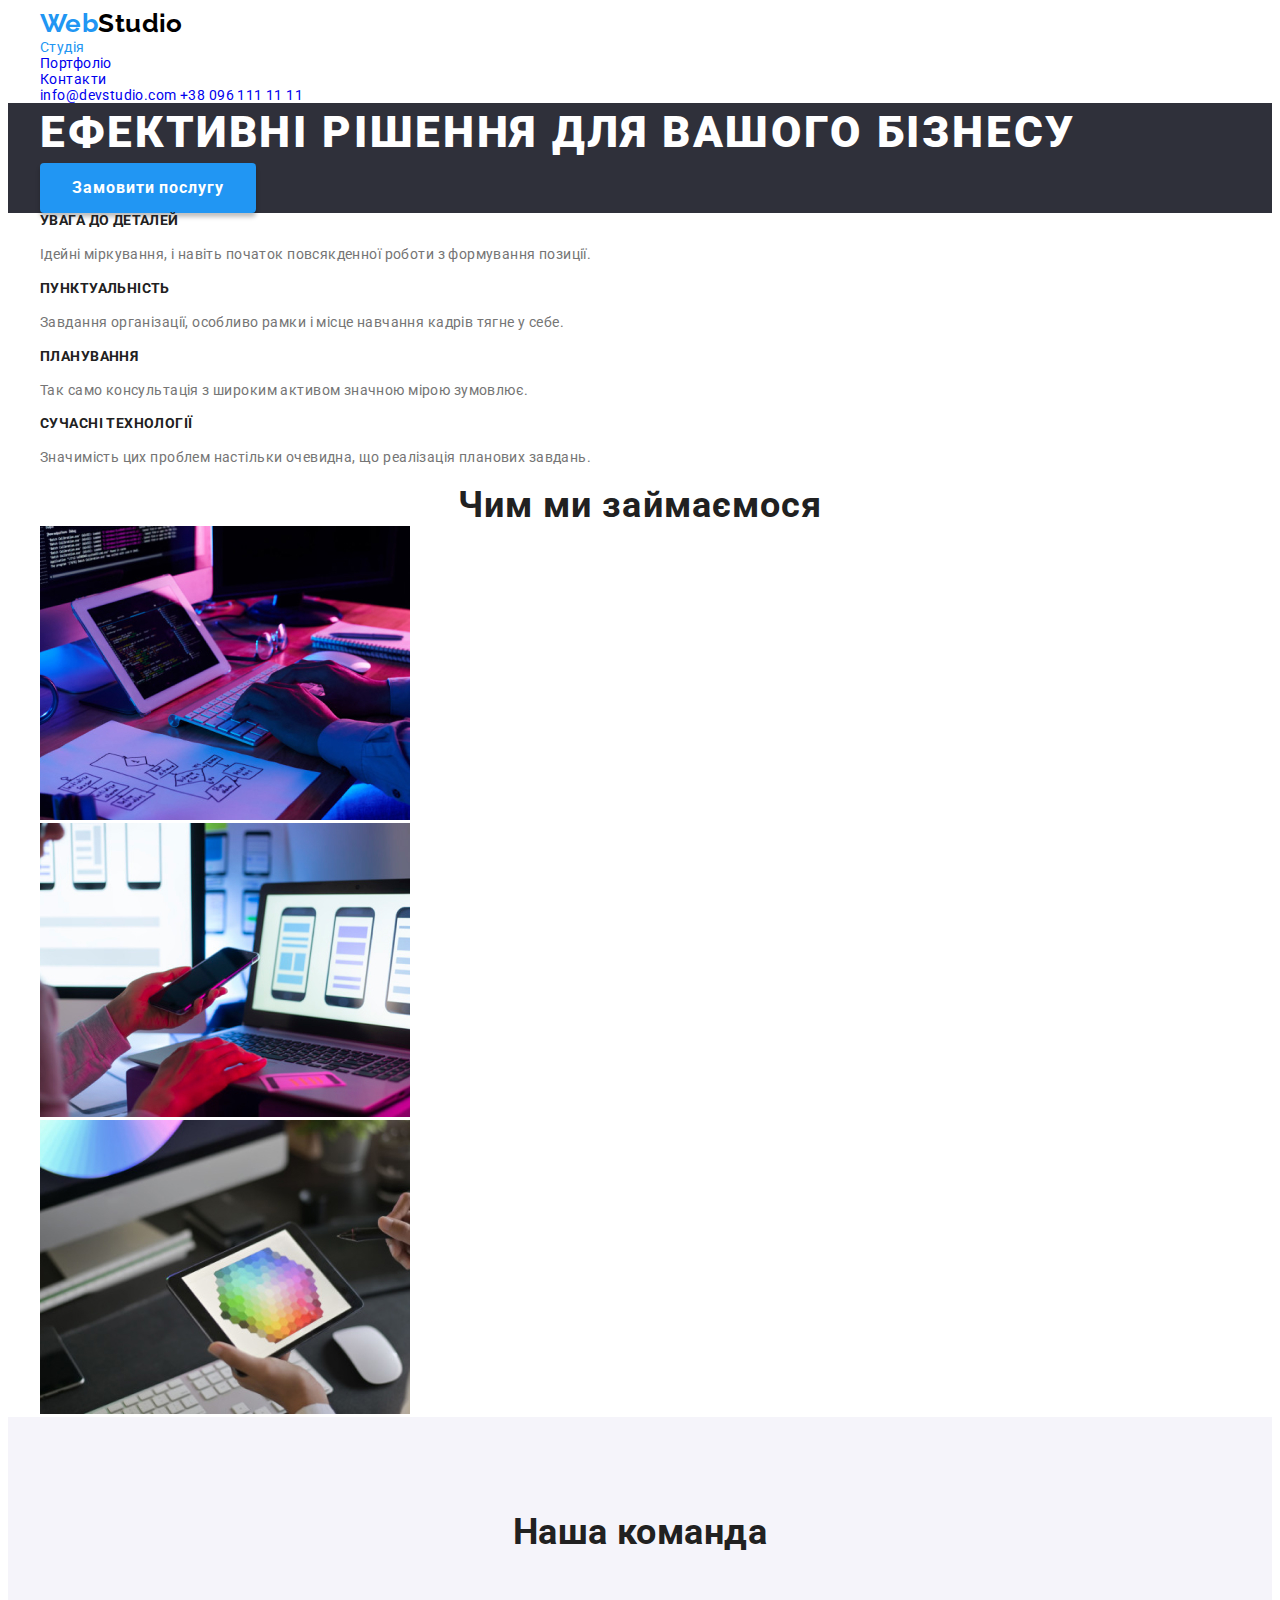
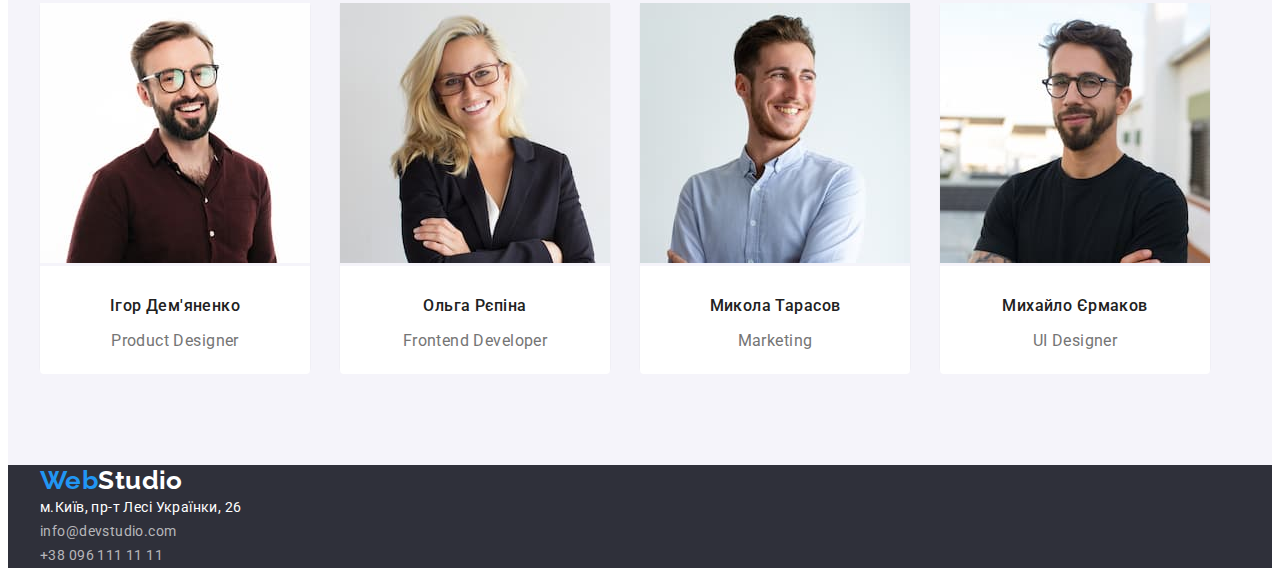
<file: index.html>
<!DOCTYPE html>
<html lang="uk">
  <head>
    <meta charset="UTF-8" />
    <meta http-equiv="X-UA-Compatible" content="IE=edge" />
    <meta name="viewport" content="width=device-width, initial-scale=1.0" />
    <title>goit-markup-hw-02</title>
    <link rel="stylesheet" href="./css/style.css" />
    <link rel="preconnect" href="https://fonts.googleapis.com" />
    <link rel="preconnect" href="https://fonts.gstatic.com" crossorigin />
    <link
      href="https://fonts.googleapis.com/css2?family=Raleway:wght@700&family=Roboto:wght@400;500;700;900&display=swap"
      rel="stylesheet"
    />
  </head>
  <body>
    <!-- Панель навігації -->
    <header class="header">
      <div class="container">
        <a href="./index.html" class="logo header-logo-position" lang="en"
          ><span class="logo-span">Web</span>Studio</a
        >
        <nav class="navigation">
          <ul class="navigation-list">
            <li class="navigation-item">
              <a href="./index.html" class="navigation-link current">Студія</a>
            </li>
            <li class="navigation-item">
              <a href="./portfolio.html" class="navigation-link">Портфоліо</a>
            </li>
            <li class="navigation-item">
              <a href="#" class="navigation-link">Контакти</a>
            </li>
          </ul>
        </nav>
        <div class="header-contacts">
          <a href="mailto:info@devstudio.com" class="contacts-link">info@devstudio.com</a>
          <a href="tel:+380961111111" class="contacts-link">+38 096 111 11 11</a>
        </div>
      </div>
    </header>
    <main>
      <!-- Hero -->
      <section class="hero">
        <div class="container">
          <h1 class="title-main">Ефективні рішення для вашого бізнесу</h1>
          <button type="button" class="button-main">Замовити послугу</button>
        </div>
      </section>
      <!-- Переваги -->
      <section class="advantage">
        <div class="container">
          <h2 class="visually-hidden">переваги</h2>
          <ul class="advantages-list">
            <li>
              <h3>увага до деталей</h3>
              <p>Ідейні міркування, і навіть початок повсякденної роботи з формування позиції.</p>
            </li>
            <li>
              <h3>пунктуальність</h3>
              <p>Завдання організації, особливо рамки і місце навчання кадрів тягне у себе.</p>
            </li>
            <li>
              <h3>планування</h3>
              <p>Так само консультація з широким активом значною мірою зумовлює.</p>
            </li>
            <li>
              <h3>сучасні технології</h3>
              <p>Значимість цих проблем настільки очевидна, що реалізація планових завдань.</p>
            </li>
          </ul>
        </div>
      </section>
      <!-- Чим ми займаємося -->
      <section class="what-we-do">
        <div class="container">
          <h2>Чим ми займаємося</h2>
          <ul class="what-we-do-list">
            <li>
              <img src="images/img1.jpg" width="370" alt="img1" />
            </li>
            <li>
              <img src="images/img2.jpg" width="370" alt="img2" />
            </li>
            <li>
              <img src="images/img3.jpg" width="370" alt="img3" />
            </li>
          </ul>
        </div>
      </section>
      <!-- Наша команда -->
      <section class="team">
        <div class="container">
          <h2>Наша команда</h2>
          <ul class="team-list">
            <li>
              <img src="images/team81sq.jpg" width="270" alt="Ігор Дем'яненко" />
              <div class="card-description">
                <h3>Ігор Дем'яненко</h3>
                <p>Product Designer</p>
              </div>
            </li>
            <li>
              <img src="images/team82sq.jpg" width="270" alt="Ольга Рєпіна" />
              <div class="card-description">
                <h3>Ольга Рєпіна</h3>
                <p>Frontend Developer</p>
              </div>
            </li>
            <li>
              <img src="images/team83sq.jpg" width="270" alt="Микола Тарасов" />
              <div class="card-description">
                <h3>Микола Тарасов</h3>
                <p>Marketing</p>
              </div>
            </li>
            <li>
              <img src="images/team84sq.jpg" width="270" alt="Михайло Єрмаков" />
              <div class="card-description">
                <h3>Михайло Єрмаков</h3>
                <p>UI Designer</p>
              </div>
            </li>
          </ul>
        </div>
      </section>
    </main>
    <!-- Футер -->
    <footer class="footer">
      <div class="container">
        <h2 class="visually-hidden">контакти <span lang="en">webstudio</span></h2>
        <a href="./index.html" class="logo footer-logo-position" lang="en"
          ><span class="logo-span">Web</span>Studio</a
        >
        <address>
          <ul>
            <li>
              <a
                href="https://goo.gl/maps/Vq4ThPcJuNUEZJUE8"
                target="_blank"
                rel="noopener nofollow norefferer"
                class="address"
              >
                м.Київ, пр-т Лесі Українки, 26
              </a>
            </li>
            <li>
              <a href="mailto:info@devstudio.com" class="contacts-footer">info@devstudio.com </a>
            </li>
            <li>
              <a href="tel:+380961111111" class="contacts-footer">+38 096 111 11 11</a>
            </li>
          </ul>
        </address>
      </div>
    </footer>
  </body>
</html>
</file>
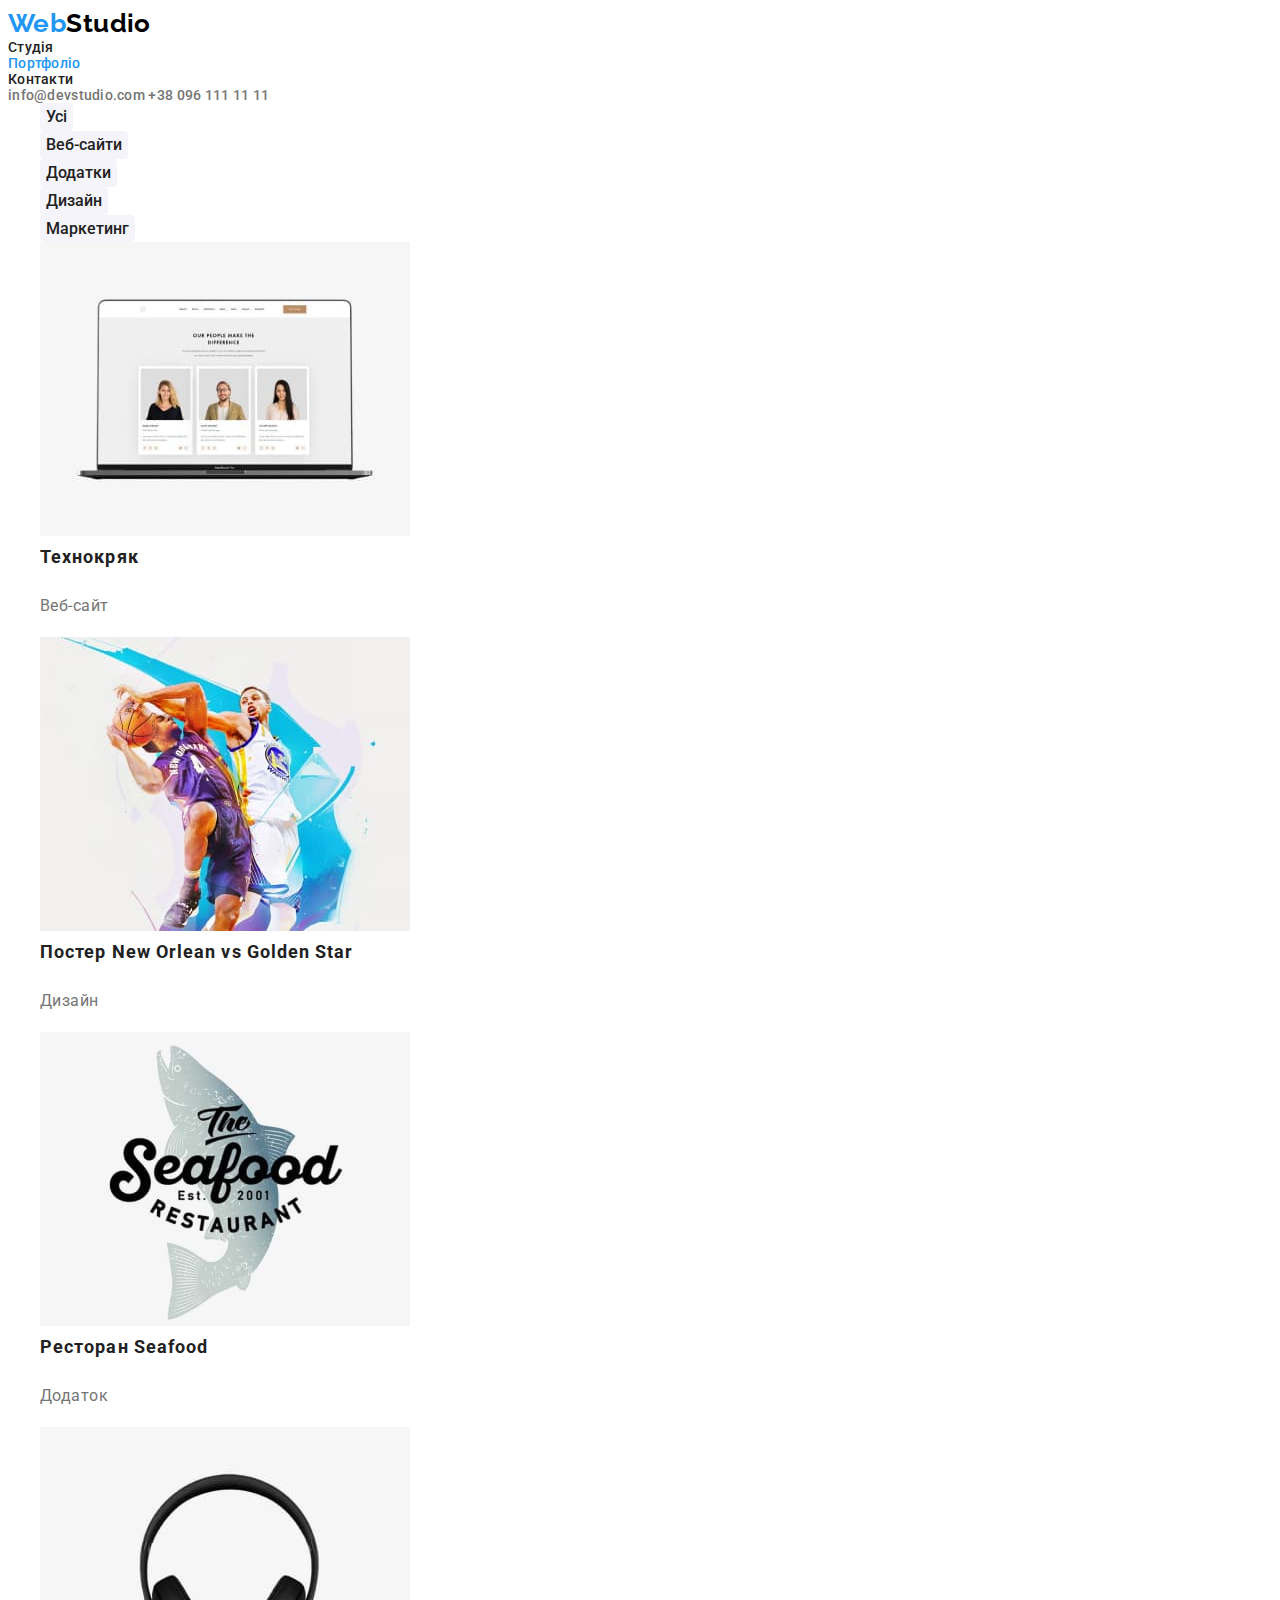
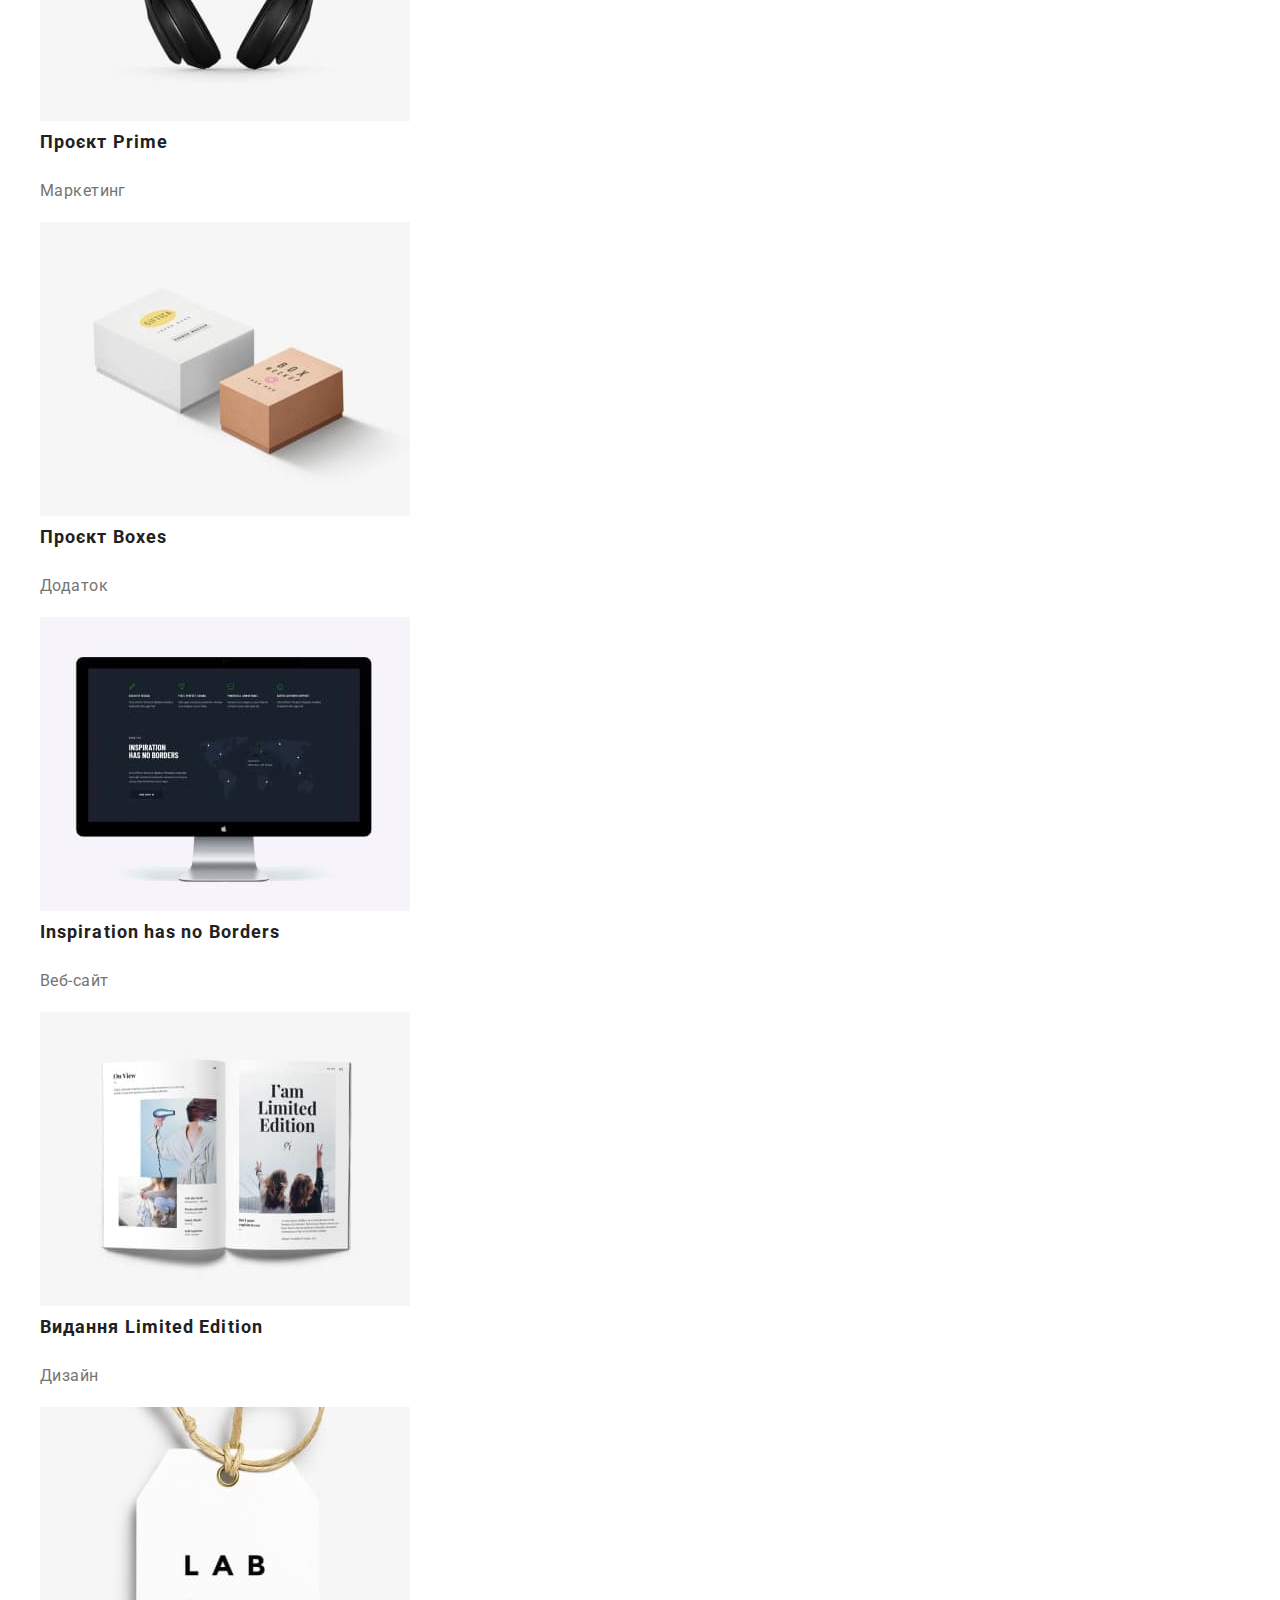
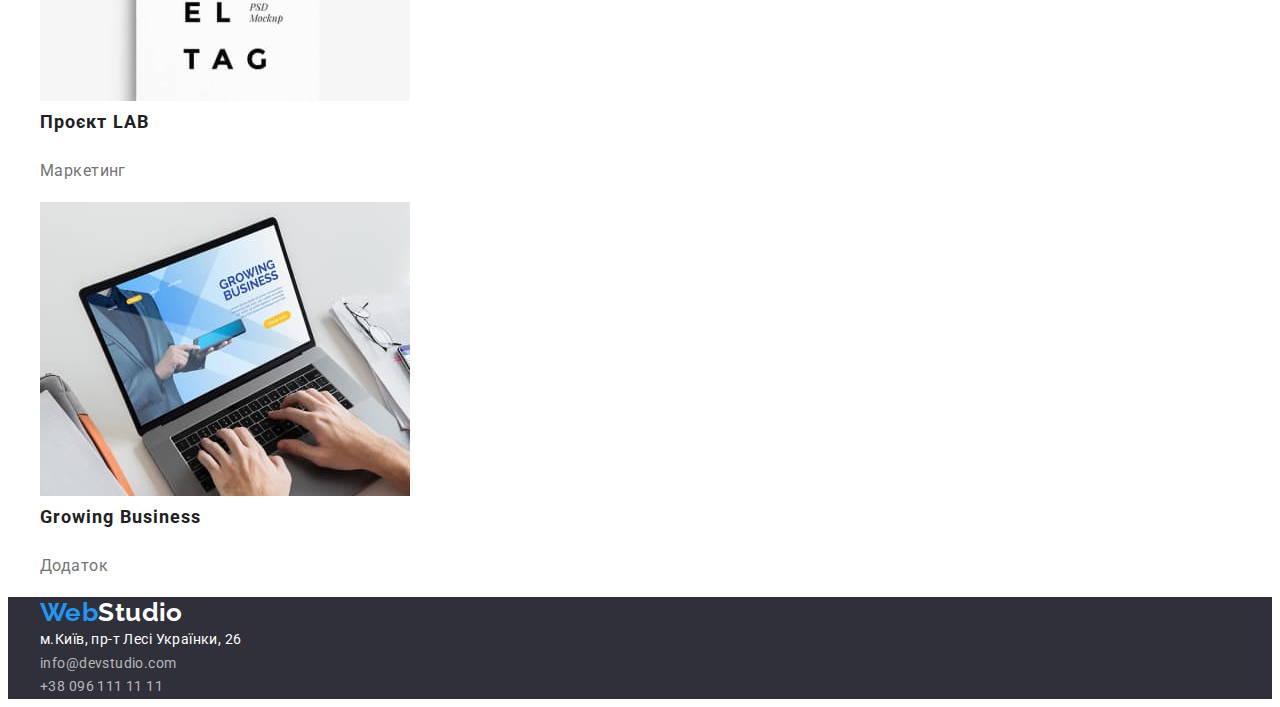
<file: portfolio.html>
<!DOCTYPE html>
<html lang="uk">
  <head>
    <meta charset="UTF-8" />
    <meta http-equiv="X-UA-Compatible" content="IE=edge" />
    <meta name="viewport" content="width=device-width, initial-scale=1.0" />
    <title>Portfolio</title>
    <link rel="stylesheet" href="./css/style.css" />
    <link rel="preconnect" href="https://fonts.googleapis.com" />
    <link rel="preconnect" href="https://fonts.gstatic.com" crossorigin />
    <link
      href="https://fonts.googleapis.com/css2?family=Raleway:wght@700&family=Roboto:wght@400;500;700;900&display=swap"
      rel="stylesheet"
    />
  </head>
  <body>
    <!-- Панель навігації -->
    <header class="header">
      <a href="./index.html" class="logo header-logo-position" lang="en"
        ><span class="logo-span">Web</span>Studio</a
      >
      <nav class="navigation">
        <ul>
          <li>
            <a href="./index.html" class="navigation-anchor">Студія</a>
          </li>
          <li>
            <a href="./portfolio.html" class="navigation-anchor current">Портфоліо</a>
          </li>
          <li>
            <a href="#" class="navigation-anchor">Контакти</a>
          </li>
        </ul>
      </nav>
      <div class="contacts">
        <a href="mailto:info@devstudio.com" class="contacts-anchor">info@devstudio.com</a>
        <a href="tel:+380961111111" class="contacts-anchor">+38 096 111 11 11</a>
      </div>
    </header>
    <main>
      <section class="container">
        <h1 class="visually-hidden">Our Portfolio</h1>
        <ul class="web-filter">
          <li><button type="button" class="filter-button">Усі</button></li>
          <li><button type="button" class="filter-button">Веб-сайти</button></li>
          <li><button type="button" class="filter-button">Додатки</button></li>
          <li><button type="button" class="filter-button">Дизайн</button></li>
          <li><button type="button" class="filter-button">Маркетинг</button></li>
        </ul>
        <ul class="works">
          <li>
            <img src="./images/techno.jpg" alt="Технокряк" width="370" />
            <h3>Технокряк</h3>
            <p>Веб-сайт</p>
          </li>
          <li>
            <img src="./images/poster_golden_star.jpg" alt="Постер" width="370" />
            <h3>Постер New Orlean vs Golden Star</h3>
            <p>Дизайн</p>
          </li>
          <li>
            <img src="./images/restaurant.jpg" alt="Ресторан" width="370" />
            <h3>Ресторан Seafood</h3>
            <p>Додаток</p>
          </li>
          <li>
            <img src="./images/project_prime.jpg" alt="Проєкт Prime" width="370" />
            <h3>Проєкт Prime</h3>
            <p>Маркетинг</p>
          </li>
          <li>
            <img src="./images/project_boxes.jpg" alt="Проєкт Boxes" width="370" />
            <h3>Проєкт Boxes</h3>
            <p>Додаток</p>
          </li>
          <li>
            <img src="./images/inspiration.jpg" alt="Inspiration" width="370" />
            <h3>Inspiration has no Borders</h3>
            <p>Веб-сайт</p>
          </li>
          <li>
            <img src="./images/limited_edition.jpg" alt="Видання" width="370" />
            <h3>Видання Limited Edition</h3>
            <p>Дизайн</p>
          </li>
          <li>
            <img src="./images/project_lab.jpg" alt="Проєкт LAB" width="370" />
            <h3>Проєкт LAB</h3>
            <p>Маркетинг</p>
          </li>
          <li>
            <img src="./images/growing_busines.jpg" alt="Growing Business" width="370" />
            <h3>Growing Business</h3>
            <p>Додаток</p>
          </li>
        </ul>
      </section>
    </main>
    <footer class="footer">
      <section class="container">
        <h2 class="visually-hidden">контакти <span lang="en">webstudio</span></h2>
        <a href="./index.html" class="logo footer-logo-position" lang="en"
          ><span class="logo-span">Web</span>Studio</a
        >
        <address>
          <ul>
            <li>
              <a
                href="https://goo.gl/maps/Vq4ThPcJuNUEZJUE8"
                target="_blank"
                rel="noopener nofollow norefferer"
                class="address"
              >
                м.Київ, пр-т Лесі Українки, 26
              </a>
            </li>
            <li>
              <a href="mailto:info@devstudio.com" class="contacts-footer">info@devstudio.com </a>
            </li>
            <li>
              <a href="tel:+380961111111" class="contacts-footer">+38 096 111 11 11</a>
            </li>
          </ul>
        </address>
      </section>
    </footer>
  </body>
</html>
</file>
<file: css/style.css>
:root {
  --main-text-color: #212121;
  --main-bg-color: #fff;
  --team-bg-color: #f5f4fa;
  --second-text-color: #757575;
  --accent-color: #2196f3;
  --logo-color: #000000;
  --shadow-color: #000000;
  --hero-footer-bg-color: #2f303a;
  --slave-text-color: #fff;
}
.visually-hidden {
  position: absolute;
  white-space: nowrap;
  width: 1px;
  height: 1px;
  overflow: hidden;
  border: 0;
  padding: 0;
  clip: rect(0 0 0 0);
  /* clip-path: inset(50%); */
  margin: -1px;
}
body {
  background-color: var(--main-bg-color);
  color: var(--main-text-color);
  font-family: 'Roboto', sans-serif;
  font-size: 14px;
  letter-spacing: 0.03em;
}

h1,
h2,
h3 {
  margin: 0;
  padding: 0;
}
ul,
li {
  list-style: none;
  padding: 0;
  margin: 0;
}
a {
  text-decoration: none;
}
.container {
  width: 1200px;
  margin: 0 auto;
}

/* ------HEADER------ */

.header {
  /* display: flex; */
}

.logo {
  display: inline-block;
  font-family: 'Raleway', sans-serif;
  font-style: normal;
  font-weight: 700;
  font-size: 26px;
  line-height: 1.19;
  color: var(--logo-color);
}
.header-logo-position {
  /* margin: 24px 93px 25px 215px; */
}

.logo-span {
  color: var(--accent-color);
}
.navigation ul {
  /* display: flex;
  margin: 32px 0; */
}
.navigation ul li + li {
  /* padding-left: 50px; */
}

.navigation-anchor {
  font-weight: 500;
  font-size: 14px;
  line-height: 16px;
  letter-spacing: 0.02em;
  color: var(--main-text-color);
}
.current {
  color: var(--accent-color);
}

.navigation-anchor:hover,
.navigation-anchor:focus,
.contacts-anchor:hover,
.contacts-anchor:focus {
  color: var(--accent-color);
}

.contacts-anchor {
  font-weight: 500;
  font-size: 14px;
  line-height: 16px;
  letter-spacing: 0.02em;
  color: var(--second-text-color);
}
.contacts a + a {
  /* margin-left: 50px; */
}

/*  -----------------MAIN------------------------ */
.hero {
  /* display: flex;
  flex-direction: column;
  flex-wrap: wrap;
  align-items: center;
  text-align: center; */
  background-color: var(--hero-footer-bg-color);
  /* height: 600px; */
}
.title-main {
  /* padding-top: 200px;
  margin-bottom: 30px;
  margin-left: 452px;
  margin-right: 452px;
  text-align: center; */
  color: var(--slave-text-color);
  font-weight: 900;
  font-size: 44px;
  line-height: 1.36;
  letter-spacing: 0.06em;
  text-transform: uppercase;
}
.button-main {
  width: 216px;
  height: 50px;
  background-color: var(--accent-color);
  color: var(--slave-text-color);
  font-family: inherit;
  font-weight: 700;
  font-size: 16px;
  line-height: 1.87;
  letter-spacing: 0.06em;
  border-radius: 4px;
  border-color: #ffffff00;
  box-shadow: 0px 4px 4px #00000040;
}
.button-main:hover,
.button:hover {
  cursor: pointer;
}

/* -----------------------ADVANTAGES-------------------- */
.advantage {
  /* margin-top: 94px;
  margin-bottom: 94px; */
}
.advantages-list {
  /* display: flex; */
}
.advantages-list h3 {
  /* margin-bottom: 10px; */
  font-weight: 700;
  font-size: 14px;
  line-height: 1.14;
  letter-spacing: 0.03em;
  text-transform: uppercase;
  color: var(--main-text-color);
}
.advantages-list p {
  color: var(--second-text-color);
  line-height: 1.71;
}
.advantages-list li + li {
  /* margin-left: 30px; */
}

/* -----WHAT WE DO----- */

.what-we-do {
  /* padding-bottom: 94px; */
}

.what-we-do h2 {
  /* text-align: center;
  margin-bottom: 50px; */
  font-weight: 700;
  font-size: 36px;
  line-height: 1.17;
  text-align: center;
  letter-spacing: 0.03em;
}

.what-we-do-list {
  /* display: flex; */
}
.what-we-do-list li + li {
  /* margin-left: 30px; */
}

/* -----------------TEAM---------------------- */

.team {
  background-color: var(--team-bg-color);
  padding-bottom: 94px;
}

.team h2 {
  text-align: center;
  padding-top: 94px;
  padding-bottom: 50px;
  font-size: 36px;
  font-weight: 700;
  color: var(--main-text-color);
}
.team-list {
  display: flex;
}
.team-list li + li {
  margin-left: 30px;
}
.team-list li {
  width: 270px;
  height: 368px;
  border-radius: 0px 0px 5px 5px;
  box-shadow: 0px 1px 3px rgba(0, 0, 0, 12%);
  box-shadow: 0px 1px 1px rgba(0, 0, 0, 14%);
  box-shadow: 0px 2px 1px rgba(0, 0, 0, 20%);
}

.card-description {
  background-color: var(--main-bg-color);
  width: 270px;
  height: 108px;
  /* margin-top: -4px; */
  border-radius: 0 0 4px 4px;
}

.card-description h3 {
  padding-top: 30px;
  font-weight: 500;
  font-size: 16px;
  text-align: center;
  color: var(--main-text-color);
}

.card-description p {
  padding-bottom: 30px;
  font-size: 16px;
  line-height: 1.19;
  text-align: center;
  color: var(--second-text-color);
}

/* -----FOOTER----- */

.footer {
  background-color: var(--hero-footer-bg-color);
  color: var(--slave-text-color);
}

.footer-logo-position {
  /* margin-top: 60px;
  margin-bottom: 20px; */
  color: var(--slave-text-color);
}
.contacts-footer {
  color: #ffffffa7;
}
.contacts-footer:hover,
.contacts-footer:focus,
.address:hover,
.address:focus {
  color: var(--accent-color);
}

.address {
  color: var(--slave-text-color);
}

address > ul > li {
  /* margin-top: 9px; */
}
address {
  /* padding-bottom: 60px; */
  font-style: normal;
  line-height: 1.71;
  /* font-size: 14px; */
}

/* -----------------------PORTFOLIO-------------------------------- */

/* -----MAIN----- */
.filter-button {
  font-family: inherit;
  color: var(--main-text-color);
  background-color: #f5f4fa;
  border: none;
  border-radius: 4px;
  font-weight: 500;
  font-size: 16px;
  line-height: 1.62;
}

.filter-button:hover,
.filter-button:focus {
  cursor: pointer;
  background-color: var(--accent-color);
  color: var(--slave-text-color);
  box-shadow: 0px 4px 4px #00000040;
}
.works h3 {
  font-weight: 700;
  font-size: 18px;
  line-height: 2;
  letter-spacing: 0.06em;
}
.works p {
  font-size: 16px;
  line-height: 1.87;
  color: var(--second-text-color);
}
</file>
